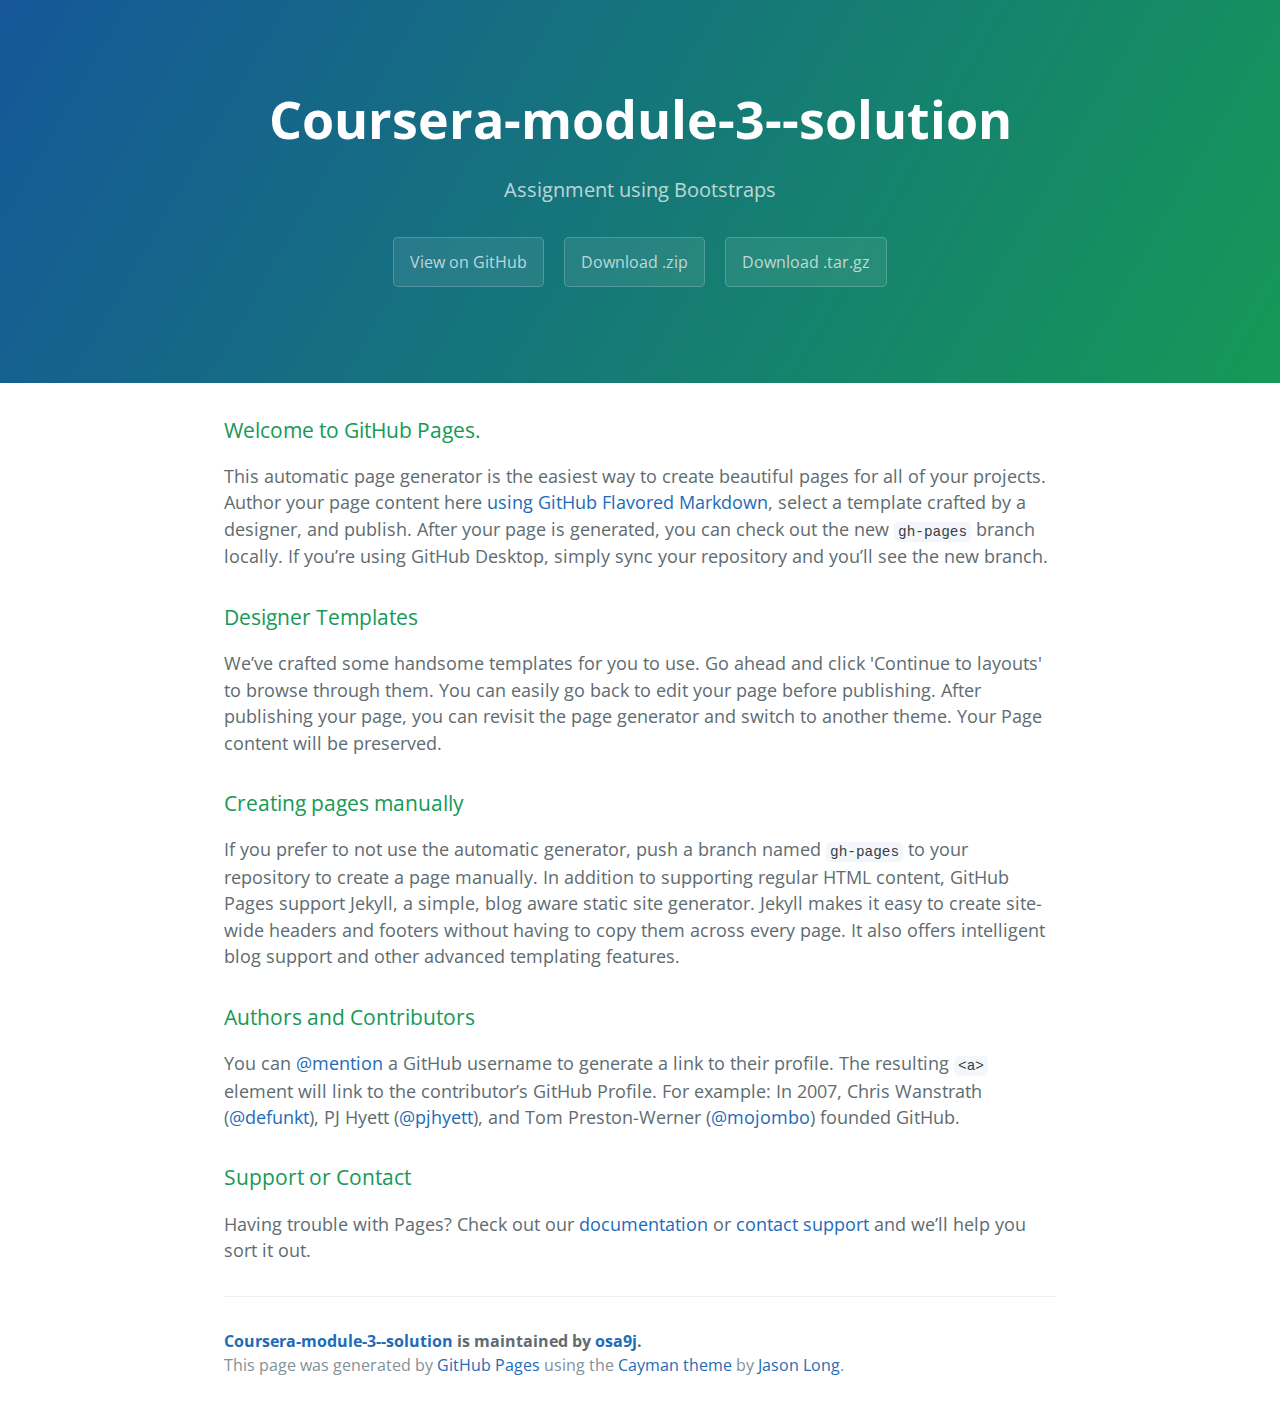
<file: index.html>
<!DOCTYPE html>
<html lang="en-us">
  <head>
    <meta charset="UTF-8">
    <title>Coursera-module-3--solution by osa9j</title>
    <meta name="viewport" content="width=device-width, initial-scale=1">
    <link rel="stylesheet" type="text/css" href="stylesheets/normalize.css" media="screen">
    <link href='https://fonts.googleapis.com/css?family=Open+Sans:400,700' rel='stylesheet' type='text/css'>
    <link rel="stylesheet" type="text/css" href="stylesheets/stylesheet.css" media="screen">
    <link rel="stylesheet" type="text/css" href="stylesheets/github-light.css" media="screen">
  </head>
  <body>
    <section class="page-header">
      <h1 class="project-name">Coursera-module-3--solution</h1>
      <h2 class="project-tagline">Assignment  using Bootstraps</h2>
      <a href="https://github.com/osa9j/coursera-module-3--solution" class="btn">View on GitHub</a>
      <a href="https://github.com/osa9j/coursera-module-3--solution/zipball/master" class="btn">Download .zip</a>
      <a href="https://github.com/osa9j/coursera-module-3--solution/tarball/master" class="btn">Download .tar.gz</a>
    </section>

    <section class="main-content">
      <h3>
<a id="welcome-to-github-pages" class="anchor" href="#welcome-to-github-pages" aria-hidden="true"><span aria-hidden="true" class="octicon octicon-link"></span></a>Welcome to GitHub Pages.</h3>

<p>This automatic page generator is the easiest way to create beautiful pages for all of your projects. Author your page content here <a href="https://guides.github.com/features/mastering-markdown/">using GitHub Flavored Markdown</a>, select a template crafted by a designer, and publish. After your page is generated, you can check out the new <code>gh-pages</code> branch locally. If you’re using GitHub Desktop, simply sync your repository and you’ll see the new branch.</p>

<h3>
<a id="designer-templates" class="anchor" href="#designer-templates" aria-hidden="true"><span aria-hidden="true" class="octicon octicon-link"></span></a>Designer Templates</h3>

<p>We’ve crafted some handsome templates for you to use. Go ahead and click 'Continue to layouts' to browse through them. You can easily go back to edit your page before publishing. After publishing your page, you can revisit the page generator and switch to another theme. Your Page content will be preserved.</p>

<h3>
<a id="creating-pages-manually" class="anchor" href="#creating-pages-manually" aria-hidden="true"><span aria-hidden="true" class="octicon octicon-link"></span></a>Creating pages manually</h3>

<p>If you prefer to not use the automatic generator, push a branch named <code>gh-pages</code> to your repository to create a page manually. In addition to supporting regular HTML content, GitHub Pages support Jekyll, a simple, blog aware static site generator. Jekyll makes it easy to create site-wide headers and footers without having to copy them across every page. It also offers intelligent blog support and other advanced templating features.</p>

<h3>
<a id="authors-and-contributors" class="anchor" href="#authors-and-contributors" aria-hidden="true"><span aria-hidden="true" class="octicon octicon-link"></span></a>Authors and Contributors</h3>

<p>You can <a href="https://help.github.com/articles/basic-writing-and-formatting-syntax/#mentioning-users-and-teams" class="user-mention">@mention</a> a GitHub username to generate a link to their profile. The resulting <code>&lt;a&gt;</code> element will link to the contributor’s GitHub Profile. For example: In 2007, Chris Wanstrath (<a href="https://github.com/defunkt" class="user-mention">@defunkt</a>), PJ Hyett (<a href="https://github.com/pjhyett" class="user-mention">@pjhyett</a>), and Tom Preston-Werner (<a href="https://github.com/mojombo" class="user-mention">@mojombo</a>) founded GitHub.</p>

<h3>
<a id="support-or-contact" class="anchor" href="#support-or-contact" aria-hidden="true"><span aria-hidden="true" class="octicon octicon-link"></span></a>Support or Contact</h3>

<p>Having trouble with Pages? Check out our <a href="https://help.github.com/pages">documentation</a> or <a href="https://github.com/contact">contact support</a> and we’ll help you sort it out.</p>

      <footer class="site-footer">
        <span class="site-footer-owner"><a href="https://github.com/osa9j/coursera-module-3--solution">Coursera-module-3--solution</a> is maintained by <a href="https://github.com/osa9j">osa9j</a>.</span>

        <span class="site-footer-credits">This page was generated by <a href="https://pages.github.com">GitHub Pages</a> using the <a href="https://github.com/jasonlong/cayman-theme">Cayman theme</a> by <a href="https://twitter.com/jasonlong">Jason Long</a>.</span>
      </footer>

    </section>

  
  </body>
</html>
</file>
<file: stylesheets/stylesheet.css>
* {
  box-sizing: border-box; }

body {
  padding: 0;
  margin: 0;
  font-family: "Open Sans", "Helvetica Neue", Helvetica, Arial, sans-serif;
  font-size: 16px;
  line-height: 1.5;
  color: #606c71; }

a {
  color: #1e6bb8;
  text-decoration: none; }
  a:hover {
    text-decoration: underline; }

.btn {
  display: inline-block;
  margin-bottom: 1rem;
  color: rgba(255, 255, 255, 0.7);
  background-color: rgba(255, 255, 255, 0.08);
  border-color: rgba(255, 255, 255, 0.2);
  border-style: solid;
  border-width: 1px;
  border-radius: 0.3rem;
  transition: color 0.2s, background-color 0.2s, border-color 0.2s; }
  .btn + .btn {
    margin-left: 1rem; }

.btn:hover {
  color: rgba(255, 255, 255, 0.8);
  text-decoration: none;
  background-color: rgba(255, 255, 255, 0.2);
  border-color: rgba(255, 255, 255, 0.3); }

@media screen and (min-width: 64em) {
  .btn {
    padding: 0.75rem 1rem; } }

@media screen and (min-width: 42em) and (max-width: 64em) {
  .btn {
    padding: 0.6rem 0.9rem;
    font-size: 0.9rem; } }

@media screen and (max-width: 42em) {
  .btn {
    display: block;
    width: 100%;
    padding: 0.75rem;
    font-size: 0.9rem; }
    .btn + .btn {
      margin-top: 1rem;
      margin-left: 0; } }

.page-header {
  color: #fff;
  text-align: center;
  background-color: #159957;
  background-image: linear-gradient(120deg, #155799, #159957); }

@media screen and (min-width: 64em) {
  .page-header {
    padding: 5rem 6rem; } }

@media screen and (min-width: 42em) and (max-width: 64em) {
  .page-header {
    padding: 3rem 4rem; } }

@media screen and (max-width: 42em) {
  .page-header {
    padding: 2rem 1rem; } }

.project-name {
  margin-top: 0;
  margin-bottom: 0.1rem; }

@media screen and (min-width: 64em) {
  .project-name {
    font-size: 3.25rem; } }

@media screen and (min-width: 42em) and (max-width: 64em) {
  .project-name {
    font-size: 2.25rem; } }

@media screen and (max-width: 42em) {
  .project-name {
    font-size: 1.75rem; } }

.project-tagline {
  margin-bottom: 2rem;
  font-weight: normal;
  opacity: 0.7; }

@media screen and (min-width: 64em) {
  .project-tagline {
    font-size: 1.25rem; } }

@media screen and (min-width: 42em) and (max-width: 64em) {
  .project-tagline {
    font-size: 1.15rem; } }

@media screen and (max-width: 42em) {
  .project-tagline {
    font-size: 1rem; } }

.main-content :first-child {
  margin-top: 0; }
.main-content img {
  max-width: 100%; }
.main-content h1, .main-content h2, .main-content h3, .main-content h4, .main-content h5, .main-content h6 {
  margin-top: 2rem;
  margin-bottom: 1rem;
  font-weight: normal;
  color: #159957; }
.main-content p {
  margin-bottom: 1em; }
.main-content code {
  padding: 2px 4px;
  font-family: Consolas, "Liberation Mono", Menlo, Courier, monospace;
  font-size: 0.9rem;
  color: #383e41;
  background-color: #f3f6fa;
  border-radius: 0.3rem; }
.main-content pre {
  padding: 0.8rem;
  margin-top: 0;
  margin-bottom: 1rem;
  font: 1rem Consolas, "Liberation Mono", Menlo, Courier, monospace;
  color: #567482;
  word-wrap: normal;
  background-color: #f3f6fa;
  border: solid 1px #dce6f0;
  border-radius: 0.3rem; }
  .main-content pre > code {
    padding: 0;
    margin: 0;
    font-size: 0.9rem;
    color: #567482;
    word-break: normal;
    white-space: pre;
    background: transparent;
    border: 0; }
.main-content .highlight {
  margin-bottom: 1rem; }
  .main-content .highlight pre {
    margin-bottom: 0;
    word-break: normal; }
.main-content .highlight pre, .main-content pre {
  padding: 0.8rem;
  overflow: auto;
  font-size: 0.9rem;
  line-height: 1.45;
  border-radius: 0.3rem; }
.main-content pre code, .main-content pre tt {
  display: inline;
  max-width: initial;
  padding: 0;
  margin: 0;
  overflow: initial;
  line-height: inherit;
  word-wrap: normal;
  background-color: transparent;
  border: 0; }
  .main-content pre code:before, .main-content pre code:after, .main-content pre tt:before, .main-content pre tt:after {
    content: normal; }
.main-content ul, .main-content ol {
  margin-top: 0; }
.main-content blockquote {
  padding: 0 1rem;
  margin-left: 0;
  color: #819198;
  border-left: 0.3rem solid #dce6f0; }
  .main-content blockquote > :first-child {
    margin-top: 0; }
  .main-content blockquote > :last-child {
    margin-bottom: 0; }
.main-content table {
  display: block;
  width: 100%;
  overflow: auto;
  word-break: normal;
  word-break: keep-all; }
  .main-content table th {
    font-weight: bold; }
  .main-content table th, .main-content table td {
    padding: 0.5rem 1rem;
    border: 1px solid #e9ebec; }
.main-content dl {
  padding: 0; }
  .main-content dl dt {
    padding: 0;
    margin-top: 1rem;
    font-size: 1rem;
    font-weight: bold; }
  .main-content dl dd {
    padding: 0;
    margin-bottom: 1rem; }
.main-content hr {
  height: 2px;
  padding: 0;
  margin: 1rem 0;
  background-color: #eff0f1;
  border: 0; }

@media screen and (min-width: 64em) {
  .main-content {
    max-width: 64rem;
    padding: 2rem 6rem;
    margin: 0 auto;
    font-size: 1.1rem; } }

@media screen and (min-width: 42em) and (max-width: 64em) {
  .main-content {
    padding: 2rem 4rem;
    font-size: 1.1rem; } }

@media screen and (max-width: 42em) {
  .main-content {
    padding: 2rem 1rem;
    font-size: 1rem; } }

.site-footer {
  padding-top: 2rem;
  margin-top: 2rem;
  border-top: solid 1px #eff0f1; }

.site-footer-owner {
  display: block;
  font-weight: bold; }

.site-footer-credits {
  color: #819198; }

@media screen and (min-width: 64em) {
  .site-footer {
    font-size: 1rem; } }

@media screen and (min-width: 42em) and (max-width: 64em) {
  .site-footer {
    font-size: 1rem; } }

@media screen and (max-width: 42em) {
  .site-footer {
    font-size: 0.9rem; } }
</file>
<file: stylesheets/github-light.css>
/*
The MIT License (MIT)

Copyright (c) 2015 GitHub, Inc.

Permission is hereby granted, free of charge, to any person obtaining a copy
of this software and associated documentation files (the "Software"), to deal
in the Software without restriction, including without limitation the rights
to use, copy, modify, merge, publish, distribute, sublicense, and/or sell
copies of the Software, and to permit persons to whom the Software is
furnished to do so, subject to the following conditions:

The above copyright notice and this permission notice shall be included in all
copies or substantial portions of the Software.

THE SOFTWARE IS PROVIDED "AS IS", WITHOUT WARRANTY OF ANY KIND, EXPRESS OR
IMPLIED, INCLUDING BUT NOT LIMITED TO THE WARRANTIES OF MERCHANTABILITY,
FITNESS FOR A PARTICULAR PURPOSE AND NONINFRINGEMENT. IN NO EVENT SHALL THE
AUTHORS OR COPYRIGHT HOLDERS BE LIABLE FOR ANY CLAIM, DAMAGES OR OTHER
LIABILITY, WHETHER IN AN ACTION OF CONTRACT, TORT OR OTHERWISE, ARISING FROM,
OUT OF OR IN CONNECTION WITH THE SOFTWARE OR THE USE OR OTHER DEALINGS IN THE
SOFTWARE.

*/

.pl-c /* comment */ {
  color: #969896;
}

.pl-c1      /* constant, markup.raw, meta.diff.header, meta.module-reference, meta.property-name, support, support.constant, support.variable, variable.other.constant */,
.pl-s .pl-v /* string variable */ {
  color: #0086b3;
}

.pl-e  /* entity */,
.pl-en /* entity.name */ {
  color: #795da3;
}

.pl-s .pl-s1 /* string source */,
.pl-smi      /* storage.modifier.import, storage.modifier.package, storage.type.java, variable.other, variable.parameter.function */ {
  color: #333;
}

.pl-ent /* entity.name.tag */ {
  color: #63a35c;
}

.pl-k /* keyword, storage, storage.type */ {
  color: #a71d5d;
}

.pl-pds              /* punctuation.definition.string, string.regexp.character-class */,
.pl-s                /* string */,
.pl-s .pl-pse .pl-s1 /* string punctuation.section.embedded source */,
.pl-sr               /* string.regexp */,
.pl-sr .pl-cce       /* string.regexp constant.character.escape */,
.pl-sr .pl-sra       /* string.regexp string.regexp.arbitrary-repitition */,
.pl-sr .pl-sre       /* string.regexp source.ruby.embedded */ {
  color: #183691;
}

.pl-v /* variable */ {
  color: #ed6a43;
}

.pl-id /* invalid.deprecated */ {
  color: #b52a1d;
}

.pl-ii /* invalid.illegal */ {
  background-color: #b52a1d;
  color: #f8f8f8;
}

.pl-sr .pl-cce /* string.regexp constant.character.escape */ {
  color: #63a35c;
  font-weight: bold;
}

.pl-ml /* markup.list */ {
  color: #693a17;
}

.pl-mh        /* markup.heading */,
.pl-mh .pl-en /* markup.heading entity.name */,
.pl-ms        /* meta.separator */ {
  color: #1d3e81;
  font-weight: bold;
}

.pl-mq /* markup.quote */ {
  color: #008080;
}

.pl-mi /* markup.italic */ {
  color: #333;
  font-style: italic;
}

.pl-mb /* markup.bold */ {
  color: #333;
  font-weight: bold;
}

.pl-md /* markup.deleted, meta.diff.header.from-file */ {
  background-color: #ffecec;
  color: #bd2c00;
}

.pl-mi1 /* markup.inserted, meta.diff.header.to-file */ {
  background-color: #eaffea;
  color: #55a532;
}

.pl-mdr /* meta.diff.range */ {
  color: #795da3;
  font-weight: bold;
}

.pl-mo /* meta.output */ {
  color: #1d3e81;
}
</file>
